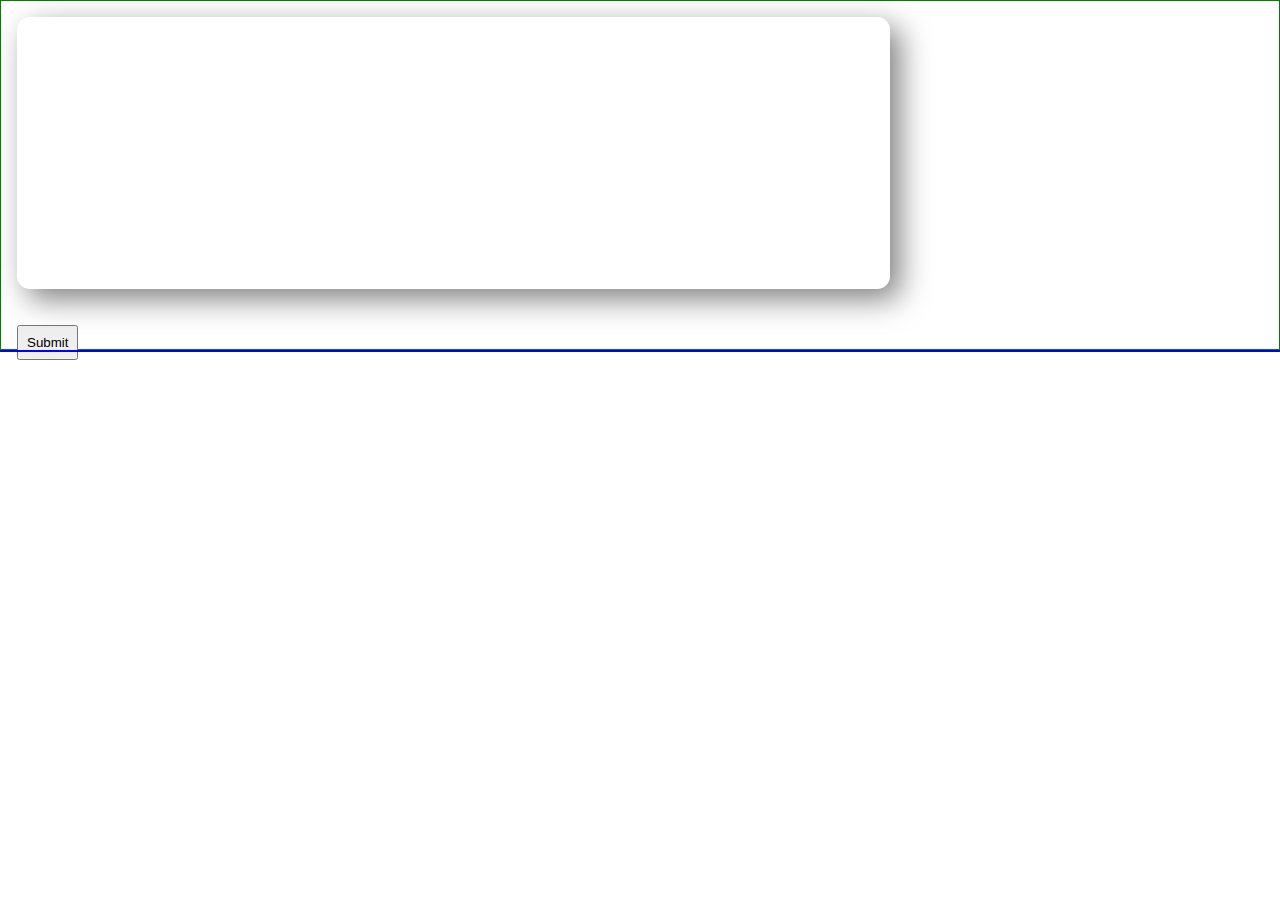
<file: index.html>
<!DOCTYPE html>
<html lang="en">
<head>
    <meta charset="UTF-8">
    <meta http-equiv="X-UA-Compatible" content="IE=edge">
    <meta name="viewport" content="width=device-width, initial-scale=1.0">
    <link rel="stylesheet" href="style.css">
    <title>Single-Page App</title>
</head>
<body>
    <div id="root">
    </div>
    <div id='main'>
        
    </div>
    <script src="Notebook.js"></script>
    <script src="interface.js"></script>
    <script>
        
    </script>
    
</body>
</html>
</file>
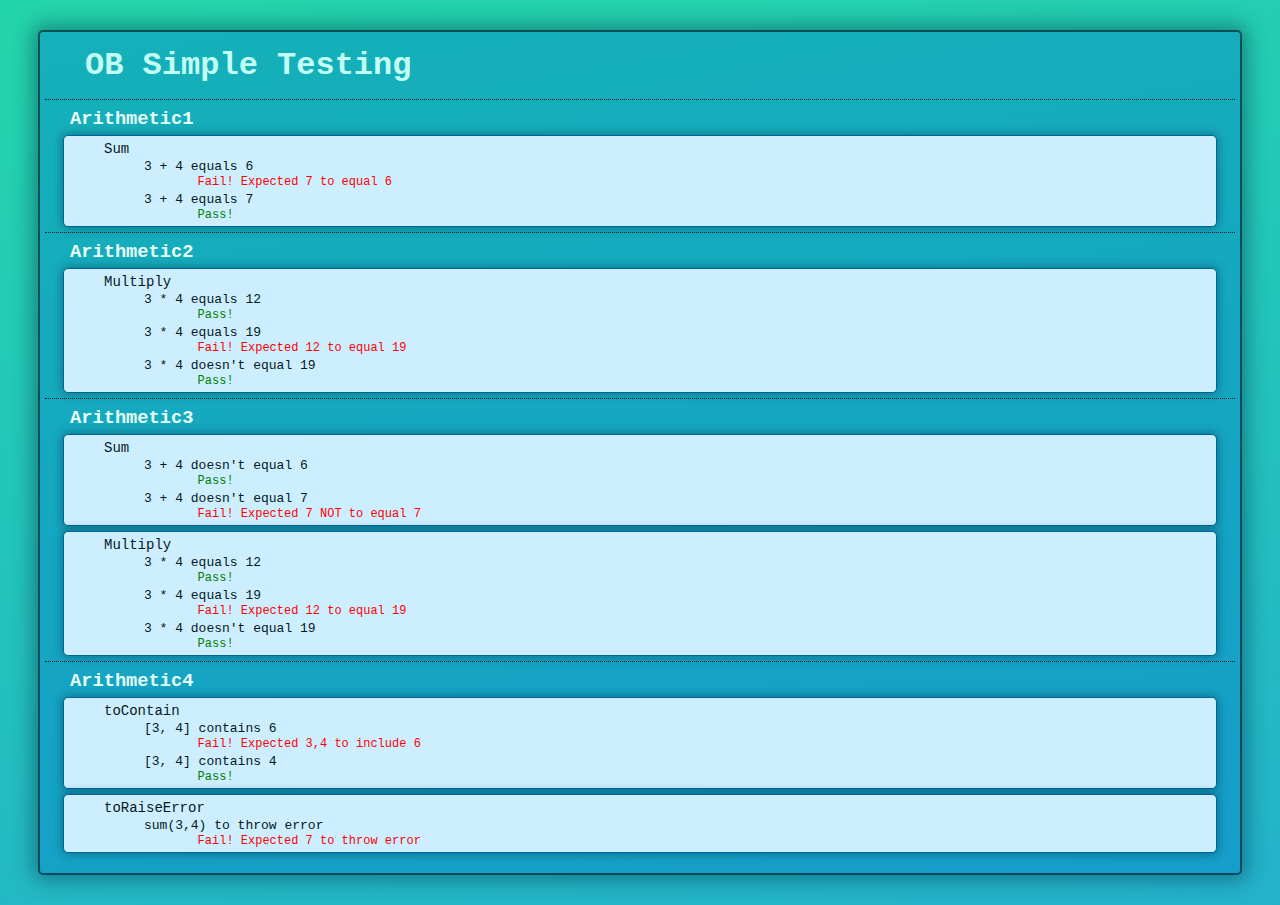
<file: spec/subspec/specRunner.html>
<!DOCTYPE html>
<html lang="en">
<head>
  <meta charset="UTF-8">
  <meta name="viewport" content="width=device-width, initial-scale=1.0">
  <link rel="stylesheet" href="style.css">
  <title>Testing</title>
</head>
<body>
  <section id='main'>
    <h1>OB Simple Testing</h1>

  </section>
  <script src='testingFramework.js'></script>
  <script src='app.js'></script>
  <script src='testsSpec.js'></script>
</body>
</html>
</file>
<file: style.css>
* {
    margin: 0;
    padding: 0;
    box-sizing: border-box;
}

#root {
    transition: transform 1s ease-in-out;

}

#root.collapse {
        transform: translateY(-350px);
    }

#header {
    height: 10vh;
}

#note-capture {
    height: 350px;
    border: 1px solid green;
}

button {
    display: block;
    margin: 1rem;
    padding: 0.5rem
}

textarea {
    margin: 1rem;
    padding: 1.5rem;
    border: none;
    font-size: 1.5rem;
    outline: none;
    position: relative;
    resize: none;
    border-radius: 0.8rem;
    box-shadow: 10px 10px 30px rgba(0, 0, 0, 0.5)
}

#main-content {
    /* height: 50vh; */
    /* position: relative; */
    border: 1px solid blue;
}

#full-note {
    height: 100vh;
}

#footer {
    height: 10vh;
}

.single-link {
    cursor: pointer;
}

.single-link:hover {
    color: blue;
}
</file>
<file: spec/subspec/style.css>
body {
  background: linear-gradient(-10deg, #ee7752, #e73c7e, #23a6d5, #23d5ab);
	background-size: 400% 400%;
	animation: gradient 25s ease infinite;
}

@keyframes gradient {
	0% {
		background-position: 0% 50%;
	}
	50% {
		background-position: 100% 50%;
	}
	100% {
		background-position: 0% 50%;
	}
}

#main {
  border: #0000008a 2px solid;
  background-color:#0582ca6e;
  font-family: 'Courier New', Courier, monospace;
  color: #051923;
  margin: 30px;
  padding-left: 5px;
  padding-right: 5px;
  padding-bottom: 15px;
  border-radius: 5px;
  box-shadow: 0px 0px 20px 5px #0129416e;
}

h1 {
  margin-left: 40px;
  margin-top: 15px;
  margin-bottom: 15px;
  color:#c2fff5;
}

h3 {
  padding-left: 25px;
  padding-top: 8px;
  margin-top: 0px;
  margin-bottom: 5px;
  color:#e7fffb;
  border-top:dotted #051923 1px;
}

[id^=listA] {
  font-size:14px;
  background-color:#cdeeff;
  border: #006494 1px solid;
  padding-top: 5px;
  padding-bottom: 3px;
  margin-top: 5px;
  margin-bottom: 5px;
  margin-left: 18px;
  margin-right: 18px;
  border-radius: 5px;
  box-shadow: 0px 0px 10px 1px #0129416e;
}

[id^=listB] {
  font-size: 13px;
  padding-top: 2px;
}

li {
  margin-left: 5%;
  list-style-type:none;
  margin-top: 1px;
  margin-bottom: 1px;
  font-size: 12px;
}


#pass-test-message {
  color: green;
}

#fail-test-message {
  color: red;
}
</file>
